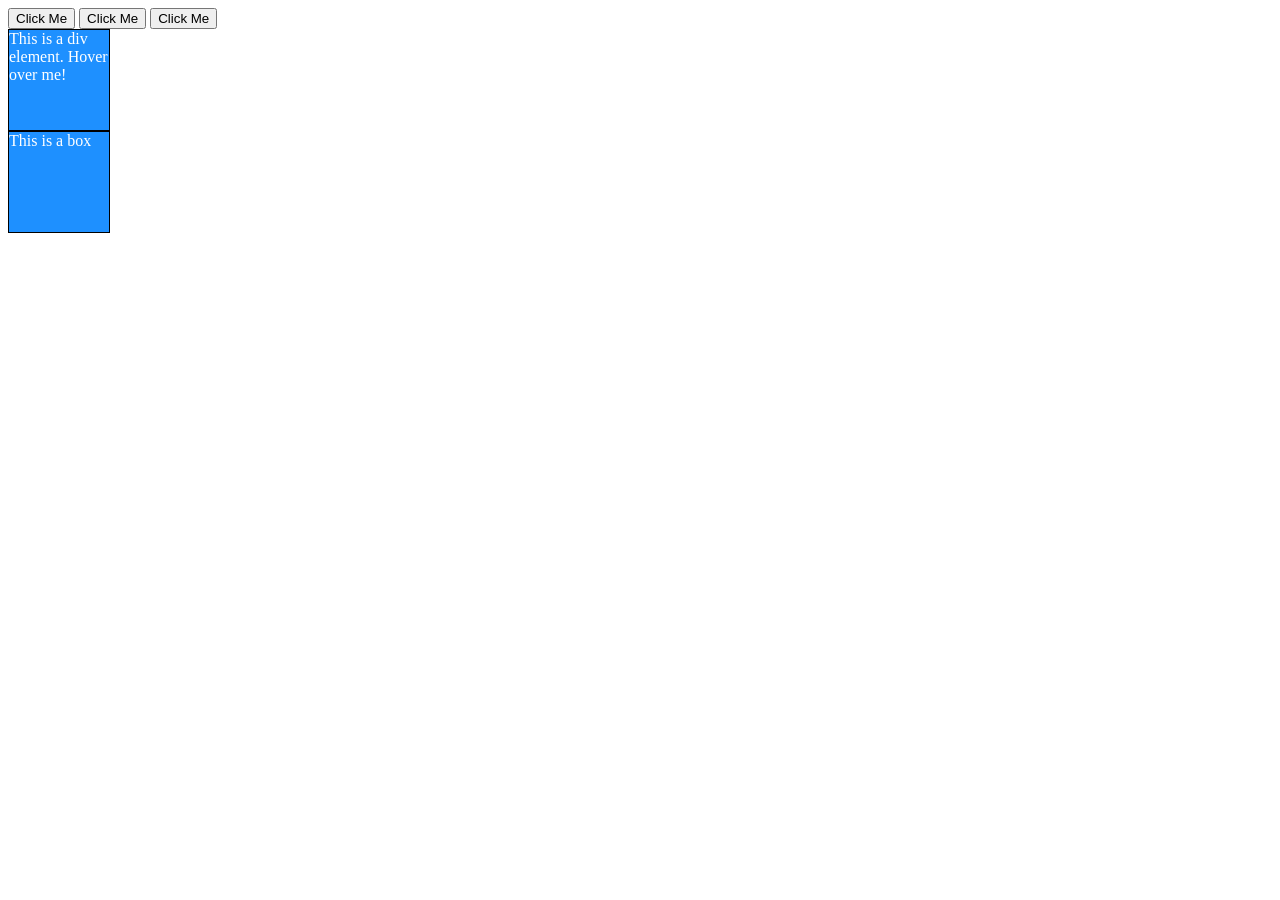
<file: Javascript/index.html>
<!DOCTYPE html>
<html lang="en">
<head>
    <meta charset="UTF-8">
    <meta name="viewport" content="width=device-width, initial-scale=1.0">
    <title>Document</title>
    <link rel="stylesheet" href="style.css">
</head>
<body>
    <button id="btn1">Click Me</button>
    <button onclick="console.log('Button was clicked')">Click Me</button>
        <button ondblclick="console.log('Button was clicked')">Click Me</button>
        <div onmouseover="console.log('You are inside div')">
            This is a div element. Hover over me!
        </div>
        <div>This is a box</div>
    <script src="app.js"></script>
</body>
</html>
</file>
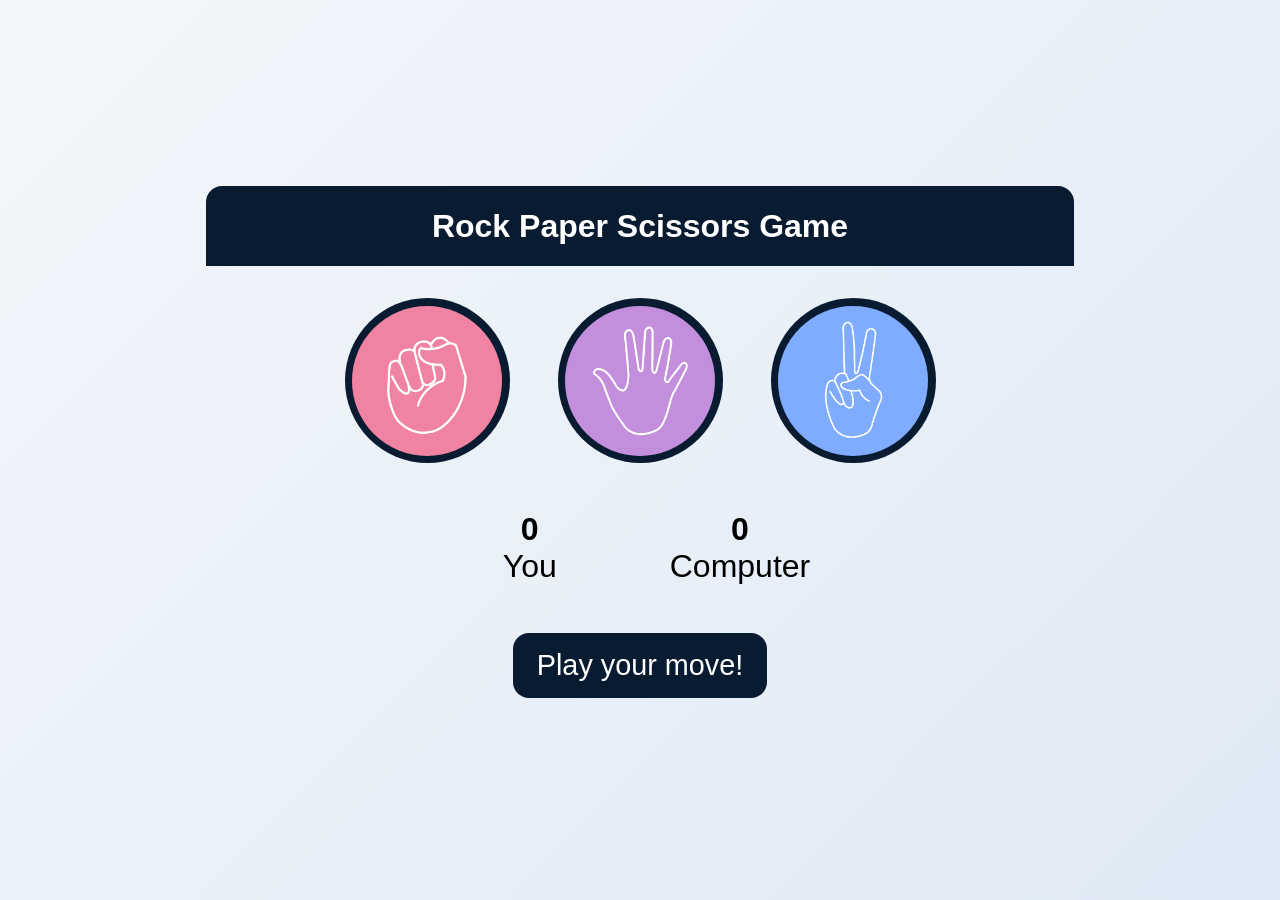
<file: Rock-Paper-Scissor game/index.html>
<!DOCTYPE html>
<html lang="en">
<head>
    <meta charset="UTF-8">
    <meta name="viewport" content="width=device-width, initial-scale=1.0">
    <title>Rock Paper Scissors</title>
    <link rel="stylesheet" href="style.css">
</head>
<body>
    <div class="game-container">
        <h1>Rock Paper Scissors Game</h1>

        <div class="choices">
            <div class="choice" id="rock" aria-label="Rock choice">
                <img src="images/rock.png" alt="Rock">
            </div>
            <div class="choice" id="paper" aria-label="Paper choice">
                <img src="images/paper.png" alt="Paper">
            </div>
            <div class="choice" id="scissors" aria-label="Scissors choice">
                <img src="images/scissors.png" alt="Scissors">
            </div>
        </div>

        <div class="score-board">
            <div class="score">
                <p id="user-score">0</p>
                <p>You</p>
            </div>
            <div class="score">
                <p id="comp-score">0</p>
                <p>Computer</p>
            </div>
        </div>

        <div class="msg-container">
            <p id="msg">Play your move!</p>
        </div>
    </div>

    <script src="script.js"></script>
</body>
</html>
</file>
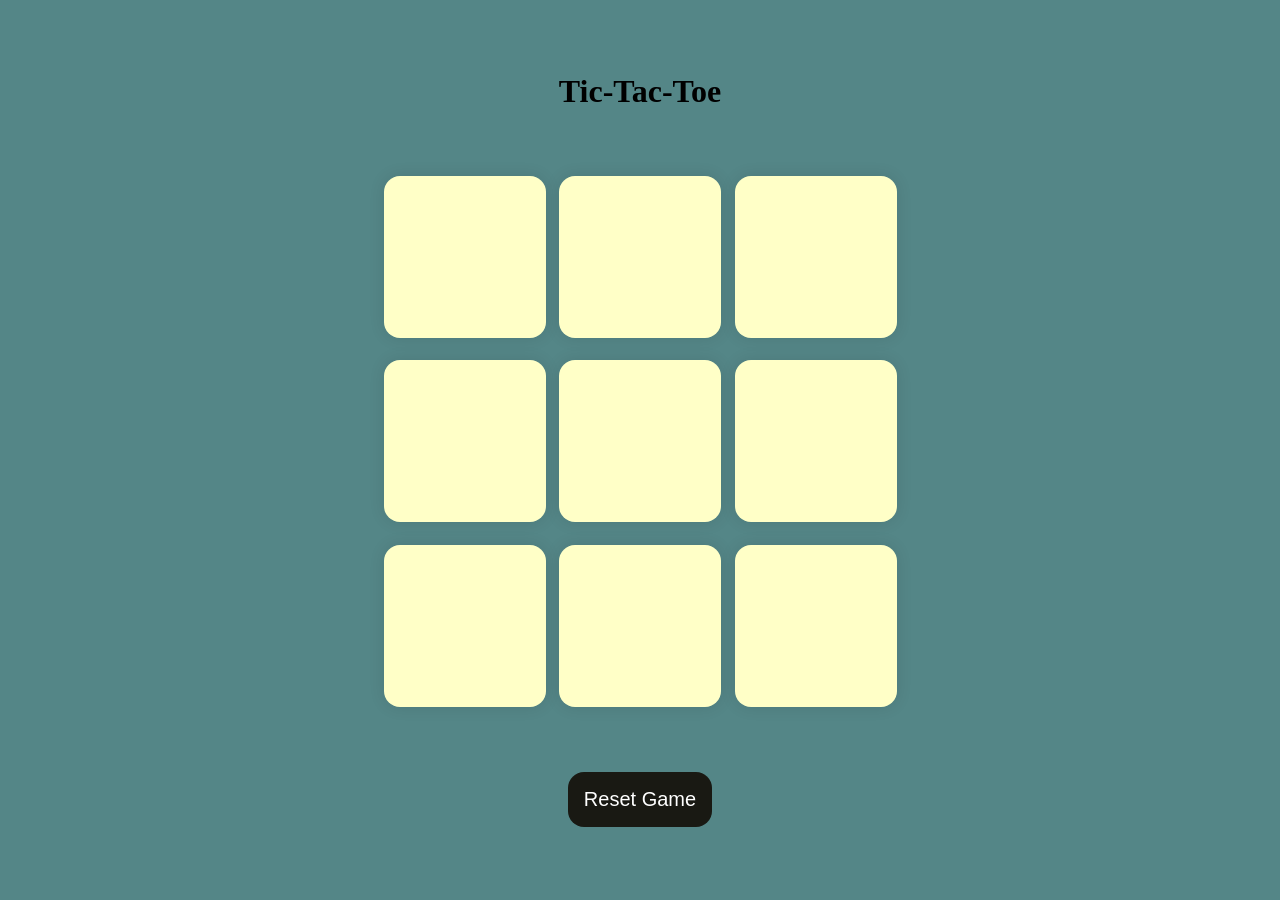
<file: Tic-Tac-Toe/index.html>
<!DOCTYPE html>
<html lang="en">
<head>
    <meta charset="UTF-8">
    <meta name="viewport" content="width=device-width, initial-scale=1.0">
    <title>Tic-Tac-Toe</title>
    <link rel="stylesheet" href="style.css">
</head>
<body>
    <div class="msg-container hide">
        <p id="msg">Winner</p>
        <button id="new-btn">New Game</button>
    </div>
    <main>
        <h1>Tic-Tac-Toe</h1>
        <div class="container">
            <div class="game">
                <button class="box"></button>
                <button class="box"></button>
                <button class="box"></button>
                <button class="box"></button>
                <button class="box"></button>
                <button class="box"></button>
                <button class="box"></button>
                <button class="box"></button>
                <button class="box"></button>
            </div>
        </div>
        <button id="reset-btn">Reset Game</button>
    </main>
    <script src="script.js"></script>
   

</body>
</html>
</file>
<file: Javascript/style.css>
div{
    height: 100px;
    width: 100px;
    background-color: dodgerblue;
    color: white;
    border:1px solid black;
}
</file>
<file: Rock-Paper-Scissor game/style.css>
* {
    margin: 0;
    padding: 0;
    box-sizing: border-box;
    font-family: Arial, sans-serif;
}

body {
    background: linear-gradient(135deg, #f4f7fb, #dfe9f5);
    min-height: 100vh;
    display: flex;
    justify-content: center;
    align-items: center;
    text-align: center;
}

.game-container {
    width: min(90%, 900px);
    padding: 2rem 1rem 3rem;
}

h1 {
    background-color: #081b31;
    color: white;
    height: 5rem;
    line-height: 5rem;
    border-radius: 1rem 1rem 0 0;
    margin-bottom: 2rem;
}

.choices {
    display: flex;
    justify-content: center;
    align-items: center;
    gap: 3rem;
    flex-wrap: wrap;
    margin-top: 1rem;
}

.choice {
    width: 165px;
    height: 165px;
    border-radius: 50%;
    background-color: #081b31;
    display: flex;
    justify-content: center;
    align-items: center;
    transition: transform 0.2s ease, opacity 0.2s ease;
    cursor: pointer;
}

.choice:hover {
    opacity: 0.8;
    transform: translateY(-5px);
}

.choice img {
    width: 150px;
    height: 150px;
    object-fit: cover;
    border-radius: 50%;
}

.score-board {
    display: flex;
    justify-content: center;
    align-items: center;
    gap: 5rem;
    margin-top: 3rem;
    font-size: 2rem;
}

.score {
    min-width: 120px;
}

#user-score,
#comp-score {
    font-size: 2rem;
    font-weight: bold;
}

.msg-container {
    margin-top: 3rem;
}

#msg {
    display: inline-block;
    background-color: #081b31;
    color: white;
    font-size: 1.8rem;
    padding: 1rem 1.5rem;
    border-radius: 1rem;
}

@media (max-width: 600px) {
    .score-board {
        gap: 2rem;
    }

    .choice {
        width: 120px;
        height: 120px;
    }

    .choice img {
        width: 100px;
        height: 100px;
    }
}
</file>
<file: Tic-Tac-Toe/style.css>
* {
    margin: 0;
    padding: 0;
}

body{
    background-color: #548687;
    min-height: 100vh;
    display: flex;
    justify-content: center;
    align-items: center;
    text-align: center;
}

main {
    display: flex;
    flex-direction: column;
    align-items: center;
    gap: 1rem;
}

.container{
    height: 70vh;
    display: flex;
    justify-content: center;
    align-items: center;
}

.game{
    height:60vmin;
    width:60vmin;
    display:flex;
    flex-wrap: wrap;
    justify-content: center;
    align-items: center;
    gap: 1.5vmin;
}

.box{
    height:18vmin;
    width:18vmin;
    border-radius: 1rem;
    border:none;
    box-shadow: 0 0 1rem rgba(0,0,0,0.1);
    font-size:8vmin;
    color: #b0413e;
    background-color: #ffffc7 ;
}

#reset-btn {
    padding: 1rem;
    font-size: 1.25rem;
    background-color: #191913;
    color:#fff;
    border-radius: 1rem;
    border:none;
}

#new-btn{
     padding: 1rem;
    font-size: 1.25rem;
    background-color: #191913;
    color:#fff;
    border-radius: 1rem;
    border:none;
}

#msg{
    color: #ffffc7;
    font-size:8vmin;
}

.msg-container{
   height: 10vh;
}

.hide{
    display: none;
}
</file>
